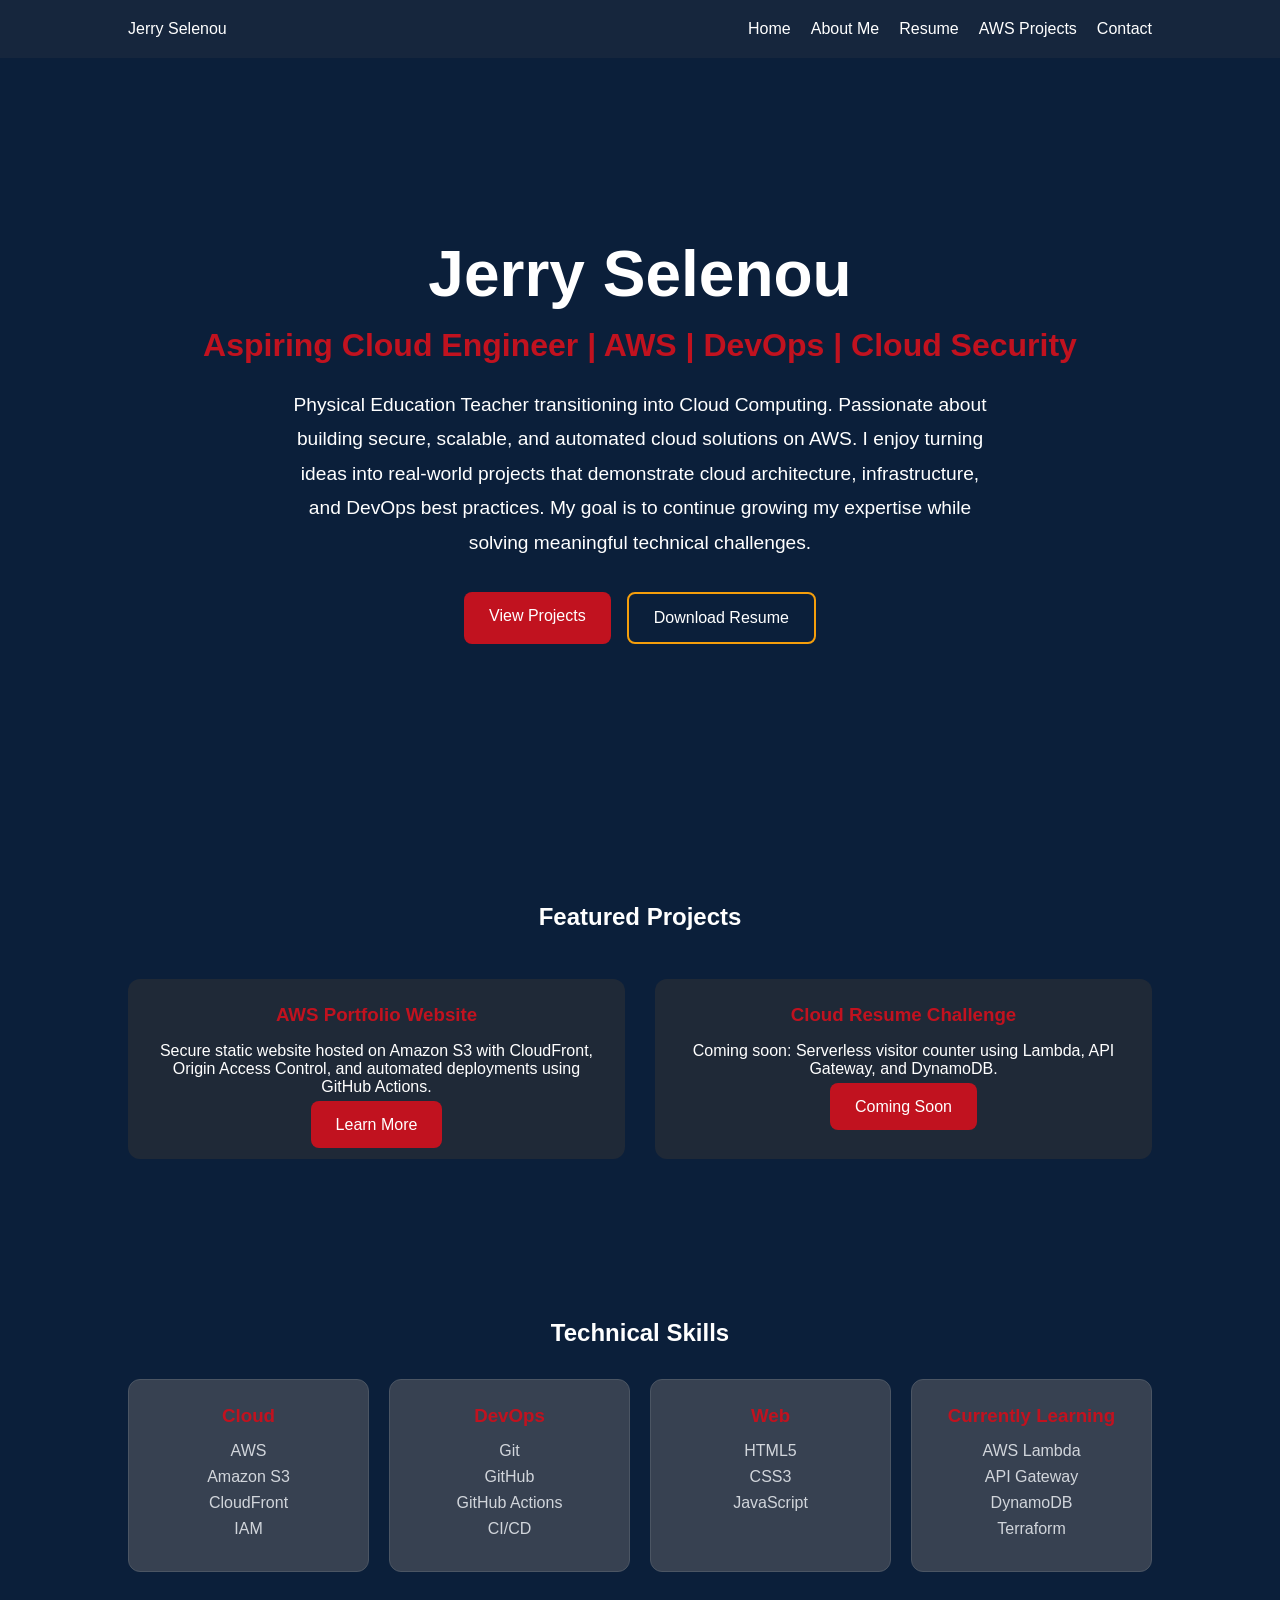
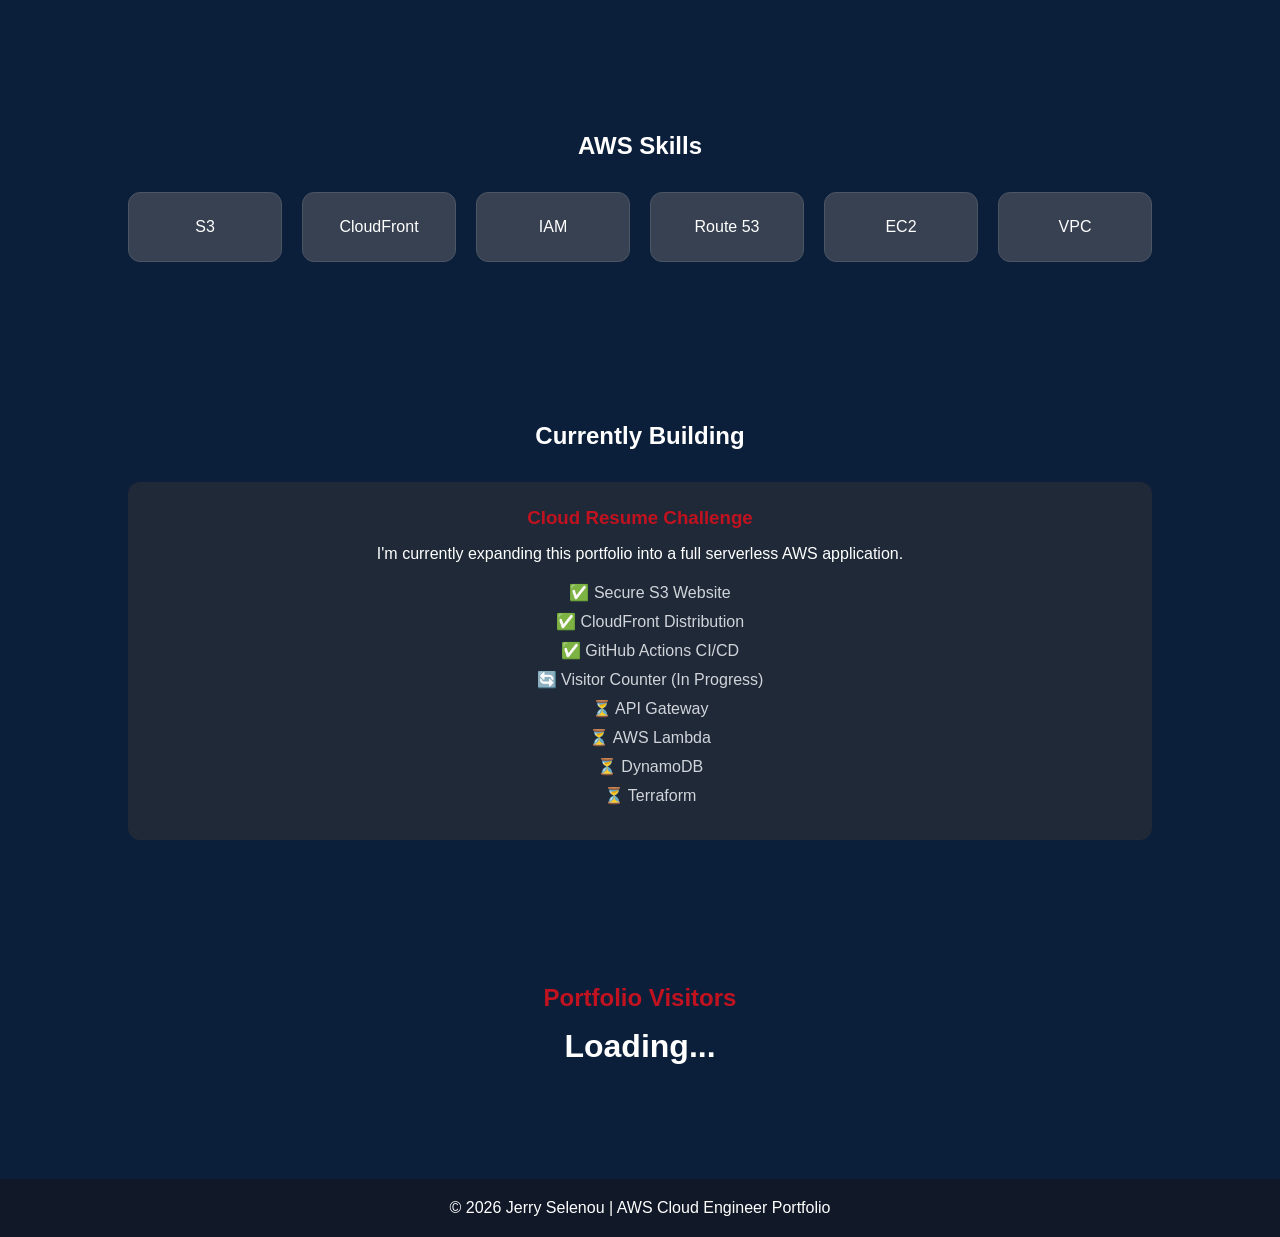
<file: index.html>
<!DOCTYPE html>
<html lang="en">
<head>
    <meta charset="UTF-8">
    <meta name="viewport" content="width=device-width, initial-scale=1.0">
    <title>Jerry Selenou | AWS Cloud Engineer</title>

    <link rel="icon" type="image/png" href="assets/images/favicon.png">
    <link rel="stylesheet" href="assets/css/style.css">
</head>
<body>

    <nav>
        <div class="logo">
            Jerry Selenou
        </div>

        <ul>
            <li><a href="index.html">Home</a></li>
            <li><a href="about.html">About Me</a></li>
            <li><a href="resume.html">Resume</a></li>
            <li><a href="projects.html">AWS Projects</a></li>
            <li><a href="contact.html">Contact</a></li>
        </ul>
    </nav>

    <section class="hero">

        <div class="hero-content">
    
            <h1>Jerry Selenou</h1>
    
            <h2>Aspiring Cloud Engineer | AWS | DevOps | Cloud Security</h2>
    
            <p>
                Physical Education Teacher transitioning into Cloud Computing.
                Passionate about building secure, scalable, and automated cloud solutions on AWS. 
                I enjoy turning ideas into real-world projects that demonstrate cloud architecture, 
                infrastructure, and DevOps best practices. My goal is to continue growing my expertise 
                while solving meaningful technical challenges.
            </p>
    
            <div class="hero-buttons">
                <a href="projects.html" class="btn">View Projects</a>
                <a href="resume.html" class="btn-secondary">Download Resume</a>
            </div>
    
        </div>
    
    </section>
    <section class="featured-projects">

        <h2>Featured Projects</h2>
    
        <div class="project-grid">
    
            <div class="project-card">
                <h3>AWS Portfolio Website</h3>
    
                <p>
                    Secure static website hosted on Amazon S3 with CloudFront,
                    Origin Access Control, and automated deployments using
                    GitHub Actions.
                </p>
    
                <a href="projects.html" class="btn">
                    Learn More
                </a>
                
            </div>
    
            <div class="project-card">
                <h3>Cloud Resume Challenge</h3>
    
                <p>
                    Coming soon: Serverless visitor counter using
                    Lambda, API Gateway, and DynamoDB.
                </p>
    
                <a href="projects.html" class="btn">
                    Coming Soon
                </a>
            </div>
    
        </div>
    
    </section>
    <section class="skills">

        <h2>Technical Skills</h2>
    
        <div class="skills-grid">
    
            <div class="skill-card">
                <h3>Cloud</h3>
                <p>AWS</p>
                <p>Amazon S3</p>
                <p>CloudFront</p>
                <p>IAM</p>
            </div>
    
            <div class="skill-card">
                <h3>DevOps</h3>
                <p>Git</p>
                <p>GitHub</p>
                <p>GitHub Actions</p>
                <p>CI/CD</p>
            </div>
    
            <div class="skill-card">
                <h3>Web</h3>
                <p>HTML5</p>
                <p>CSS3</p>
                <p>JavaScript</p>
            </div>
    
            <div class="skill-card">
                <h3>Currently Learning</h3>
                <p>AWS Lambda</p>
                <p>API Gateway</p>
                <p>DynamoDB</p>
                <p>Terraform</p>
            </div>
    
        </div>
    
    </section>
    <section class="skills">

        <h2>AWS Skills</h2>
    
        <div class="skills-grid">
    
            <div class="skill-card">S3</div>
    
            <div class="skill-card">CloudFront</div>
    
            <div class="skill-card">IAM</div>
    
            <div class="skill-card">Route 53</div>
    
            <div class="skill-card">EC2</div>
    
            <div class="skill-card">VPC</div>
    
        </div>
    
    </section>
    <section class="current-project">

        <h2>Currently Building</h2>
    
        <div class="project-card">
    
            <h3>Cloud Resume Challenge</h3>
    
            <p>
                I'm currently expanding this portfolio into a full serverless AWS application.
            </p>
    
            <ul>
                <li>✅ Secure S3 Website</li>
                <li>✅ CloudFront Distribution</li>
                <li>✅ GitHub Actions CI/CD</li>
                <li>🔄 Visitor Counter (In Progress)</li>
                <li>⏳ API Gateway</li>
                <li>⏳ AWS Lambda</li>
                <li>⏳ DynamoDB</li>
                <li>⏳ Terraform</li>
            </ul>
    
        </div>
    
    </section>
    <section class="visitor-counter">
        <h2>Portfolio Visitors</h2>
        <p>
            <span id="visitor-count">Loading...</span>
        </p>
    </section>
    <footer>
        <p>
            © 2026 Jerry Selenou | AWS Cloud Engineer Portfolio
        </p>
    </footer>
    <script src="assets/js/visitor-counter.js"></script>
</body>
</html>
</file>
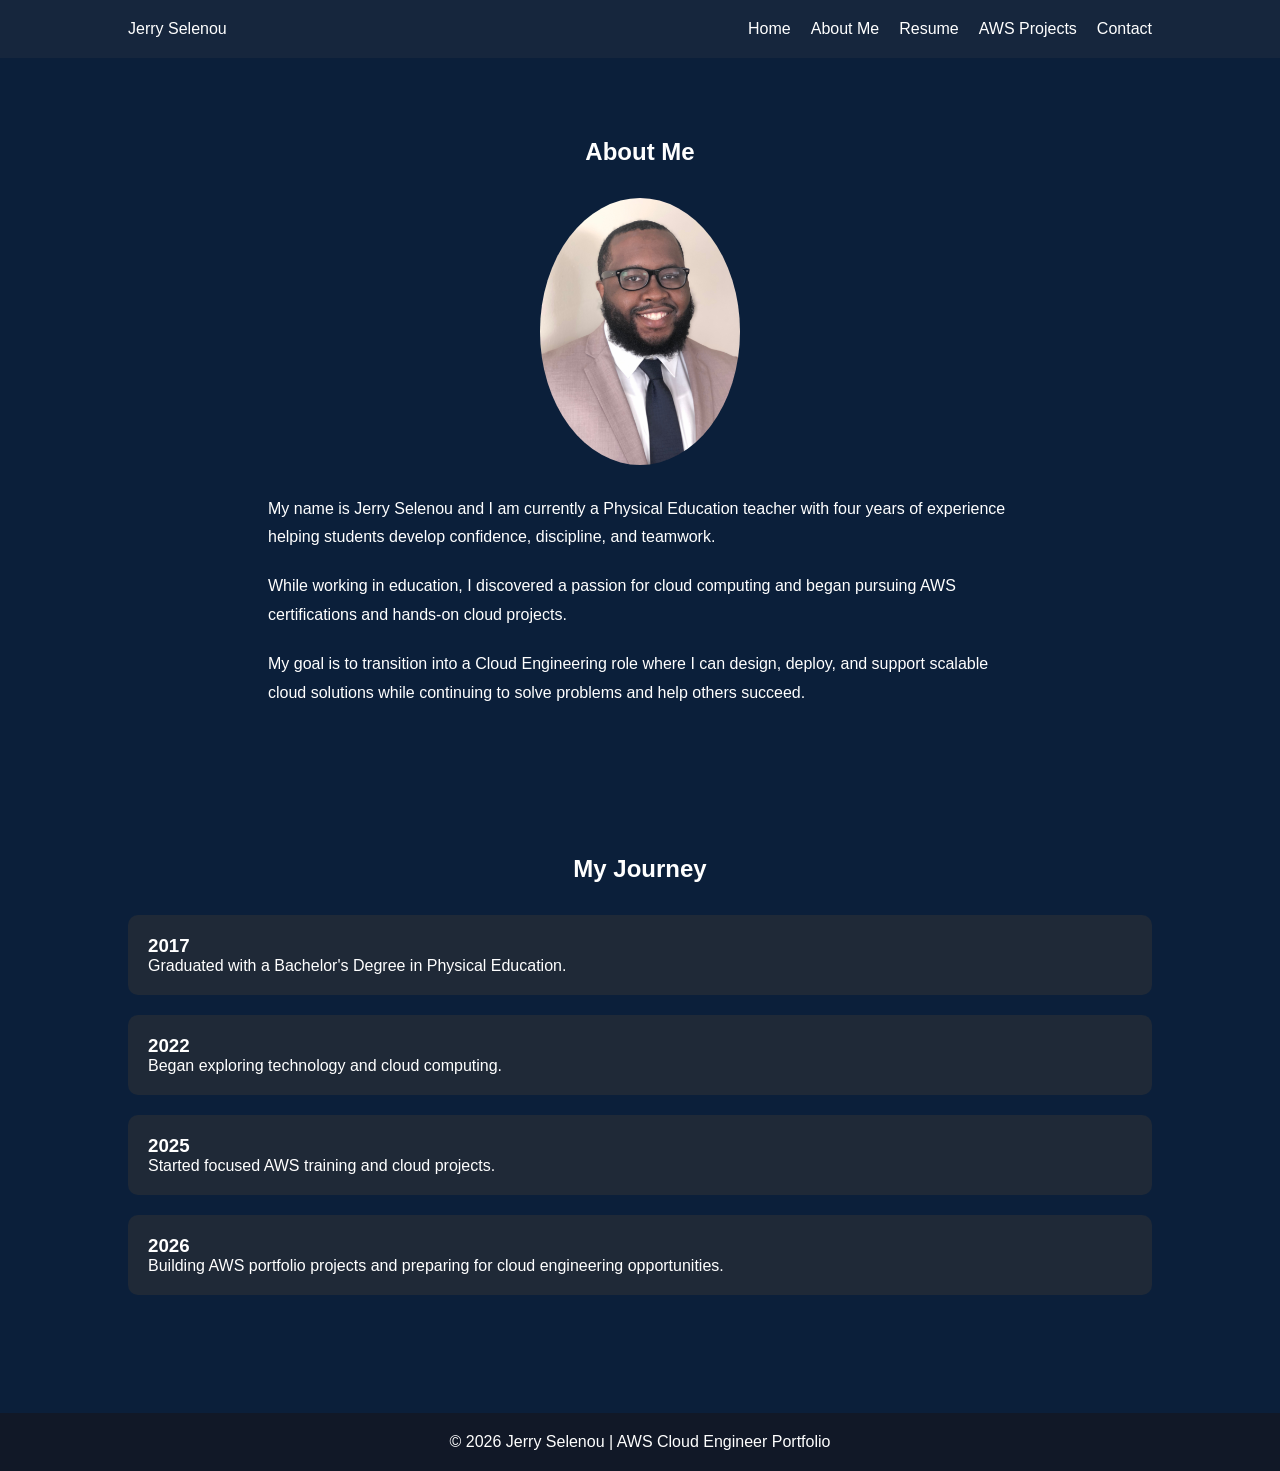
<file: about.html>
<!DOCTYPE html>
<html lang="en">

<head>
    <meta charset="UTF-8">
    <meta name="viewport" content="width=device-width, initial-scale=1.0">
    <title>About Me</title>
    
    <link rel="icon" type="image/png" href="assets/images/favicon.png">
    <link rel="stylesheet" href="assets/css/style.css">
</head>

<body>

    <nav>
        <div class="logo">Jerry Selenou</div>

        <ul>
            <li><a href="index.html">Home</a></li>
            <li><a href="about.html">About Me</a></li>
            <li><a href="resume.html">Resume</a></li>
            <li><a href="projects.html">AWS Projects</a></li>
            <li><a href="contact.html">Contact</a></li>
        </ul>
    </nav>

    <section class="about">

        <h1>About Me</h1>
        <img src="assets/images/jerry-headshot.jpeg"
            alt="Jerry Selenou"
            class="profile-pic">

        <p>
            My name is Jerry Selenou and I am currently a Physical Education
            teacher with four years of experience helping students develop
            confidence, discipline, and teamwork.
        </p>

        <p>
            While working in education, I discovered a passion for cloud
            computing and began pursuing AWS certifications and hands-on
            cloud projects.
        </p>

        <p>
            My goal is to transition into a Cloud Engineering role where I
            can design, deploy, and support scalable cloud solutions while
            continuing to solve problems and help others succeed.
        </p>

    </section>

    <section class="timeline">

        <h2>My Journey</h2>

        <div class="timeline-card">
            <h3>2017</h3>
            <p>Graduated with a Bachelor's Degree in Physical Education.</p>
        </div>

        <div class="timeline-card">
            <h3>2022</h3>
            <p>Began exploring technology and cloud computing.</p>
        </div>

        <div class="timeline-card">
            <h3>2025</h3>
            <p>Started focused AWS training and cloud projects.</p>
        </div>

        <div class="timeline-card">
            <h3>2026</h3>
            <p>Building AWS portfolio projects and preparing for cloud engineering opportunities.</p>
        </div>

    </section>
    <footer>
        <p>
            © 2026 Jerry Selenou | AWS Cloud Engineer Portfolio
        </p>
    </footer>
</body>

</html>
</file>
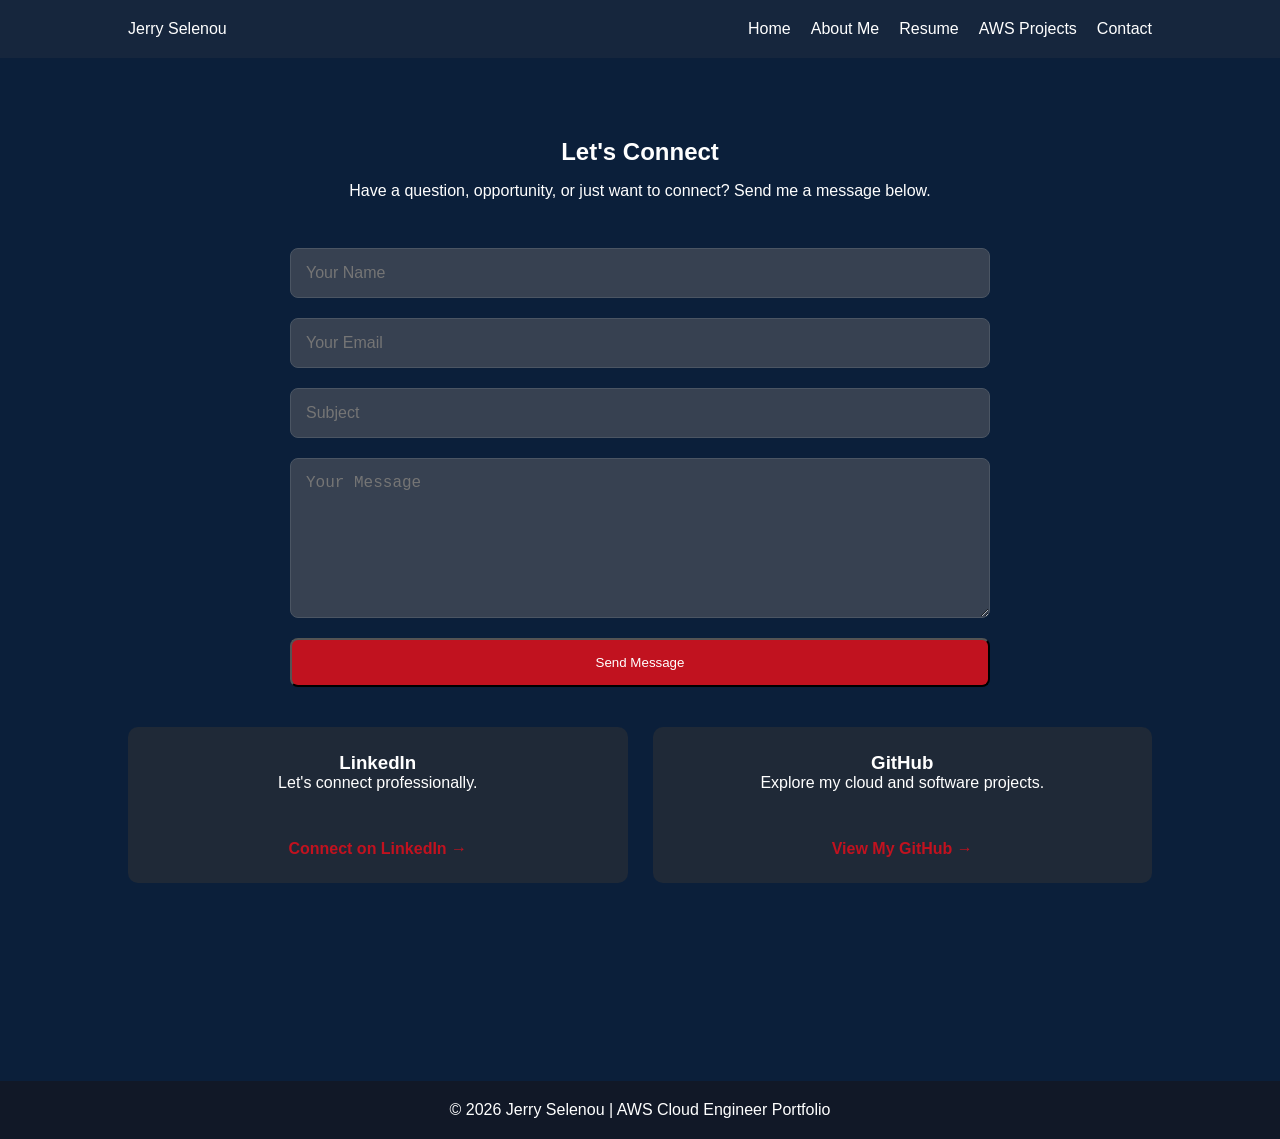
<file: contact.html>
<!DOCTYPE html>
<html lang="en">

<head>
    <meta charset="UTF-8">
    <meta name="viewport" content="width=device-width, initial-scale=1.0">
    <title>Contact Me</title>
    
    <link rel="icon" type="image/png" href="assets/images/favicon.png">
     <link rel="stylesheet" href="assets/css/style.css">
</head>

<body>

    <nav>
        <div class="logo">Jerry Selenou</div>

        <ul>
            <li><a href="index.html">Home</a></li>
            <li><a href="about.html">About Me</a></li>
            <li><a href="resume.html">Resume</a></li>
            <li><a href="projects.html">AWS Projects</a></li>
            <li><a href="contact.html">Contact</a></li>
        </ul>
    </nav>

    <section class="contact">

        <h1>Let's Connect</h1>
    
        <p>
            Have a question, opportunity, or just want to connect? Send me a message below.
        </p>
    
        <form id="contact-form">
    
            <input
                type="text"
                id="name"
                placeholder="Your Name"
                required
            >
    
            <input
                type="email"
                id="email"
                placeholder="Your Email"
                required
            >
    
            <input
                type="text"
                id="subject"
                placeholder="Subject"
                required
            >
    
            <textarea
                id="message"
                rows="6"
                placeholder="Your Message"
                required
            ></textarea>
    
            <button type="submit" class="btn">
                Send Message
            </button>
    
        </form>
        <div class="social-links">

            <div class="contact-card">
                <h3>LinkedIn</h3>
                <p>Let's connect professionally.</p>
        
                <a href="https://www.linkedin.com/in/jerryselenou/" target="_blank">
                    Connect on LinkedIn →
                </a>
            </div>
        
            <div class="contact-card">
                <h3>GitHub</h3>
                <p>Explore my cloud and software projects.</p>
        
                <a href="https://github.com/JayKamikaze/" target="_blank">
                    View My GitHub →
                </a>
            </div>
        
        </div>
    
        <p id="status-message"></p>
    
    </section>
    <footer>
        <p>
            © 2026 Jerry Selenou | AWS Cloud Engineer Portfolio
        </p>
    </footer>
    <script src="assets/js/contact.js"></script>
</body>
</html>
</file>
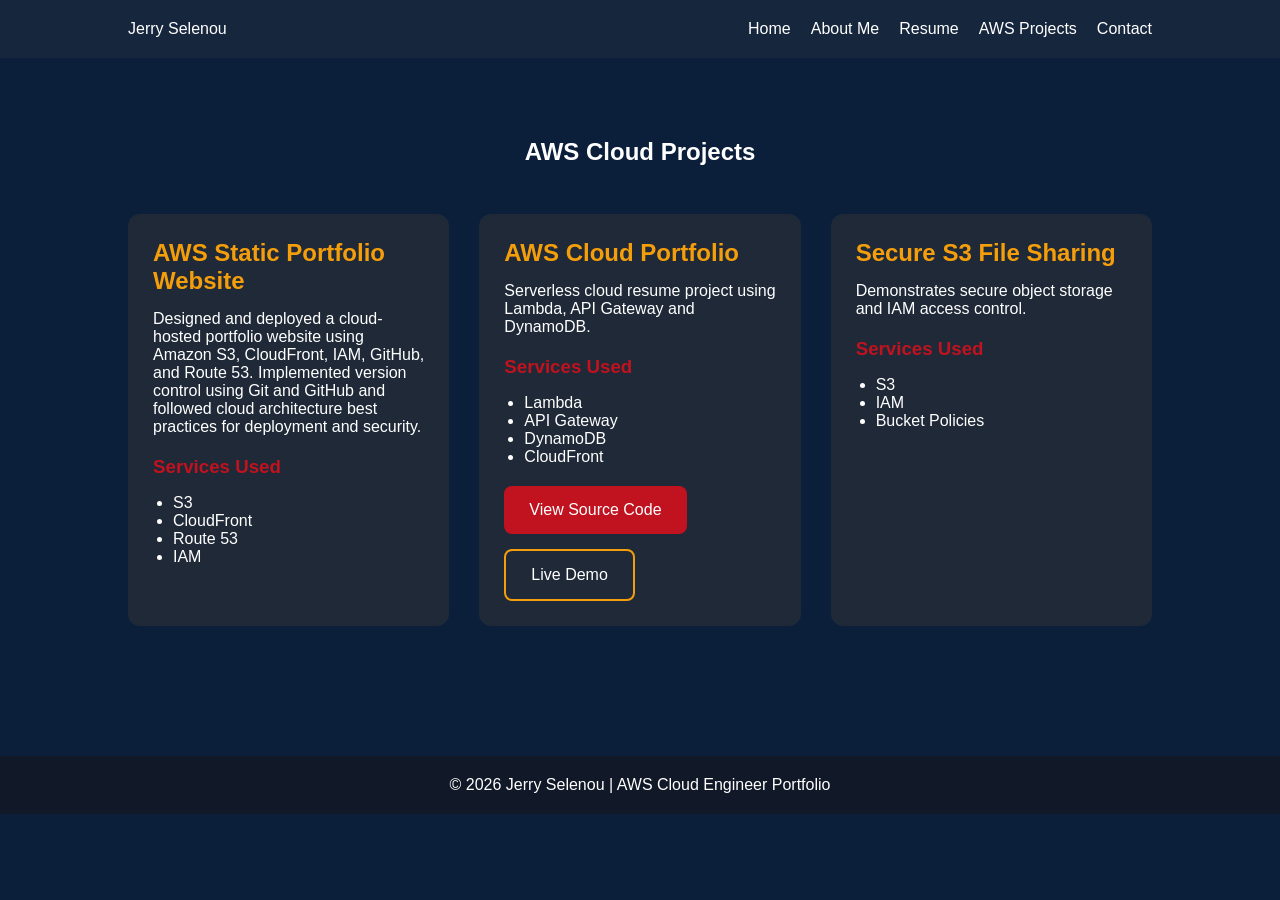
<file: projects.html>
<!DOCTYPE html>
<html lang="en">

<head>
    <meta charset="UTF-8">
    <meta name="viewport" content="width=device-width, initial-scale=1.0">
    <title>AWS Projects</title>

    <link rel="icon" type="image/png" href="assets/images/favicon.png">
    <link rel="stylesheet" href="assets/css/style.css">
</head>

<body>

    <nav>
        <div class="logo">Jerry Selenou</div>

        <ul>
            <li><a href="index.html">Home</a></li>
            <li><a href="about.html">About Me</a></li>
            <li><a href="resume.html">Resume</a></li>
            <li><a href="projects.html">AWS Projects</a></li>
            <li><a href="contact.html">Contact</a></li>
        </ul>
    </nav>

    <section class="projects">

        <h1>AWS Cloud Projects</h1>

        <div class="project-grid">

            <div class="project-card">

                <h2>AWS Static Portfolio Website</h2>

                <p>
                    Designed and deployed a cloud-hosted portfolio website using Amazon S3,
                    CloudFront, IAM, GitHub, and Route 53.

                    Implemented version control using Git and GitHub and followed
                    cloud architecture best practices for deployment and security.
                </p>

                <h3>Services Used</h3>

                <ul>
                    <li>S3</li>
                    <li>CloudFront</li>
                    <li>Route 53</li>
                    <li>IAM</li>
                </ul>

            </div>

            <div class="project-card">

                <h2>AWS Cloud Portfolio</h2>

                <p>
                    Serverless cloud resume project using
                    Lambda, API Gateway and DynamoDB.
                </p>

                <h3>Services Used</h3>

                <ul>
                    <li>Lambda</li>
                    <li>API Gateway</li>
                    <li>DynamoDB</li>
                    <li>CloudFront</li>
                </ul>
                <div class="project-buttons">
                    <a href="https://github.com/JayKamikaze/AWS-WEBSITE-PORTFOLIO"
                       target="_blank"
                       class="btn">
                        View Source Code
                    </a>
            
                    <a href="https://dip5p00fyp9mj.cloudfront.net"
                       target="_blank"
                       class="btn-secondary">
                        Live Demo
                    </a>
                </div>

            </div>

            <div class="project-card">

                <h2>Secure S3 File Sharing</h2>

                <p>
                    Demonstrates secure object storage and
                    IAM access control.
                </p>

                <h3>Services Used</h3>

                <ul>
                    <li>S3</li>
                    <li>IAM</li>
                    <li>Bucket Policies</li>
                </ul>

            </div>

        </div>

    </section>
    <footer>
        <p>
            © 2026 Jerry Selenou | AWS Cloud Engineer Portfolio
        </p>
    </footer>
</body>

</html>
</file>
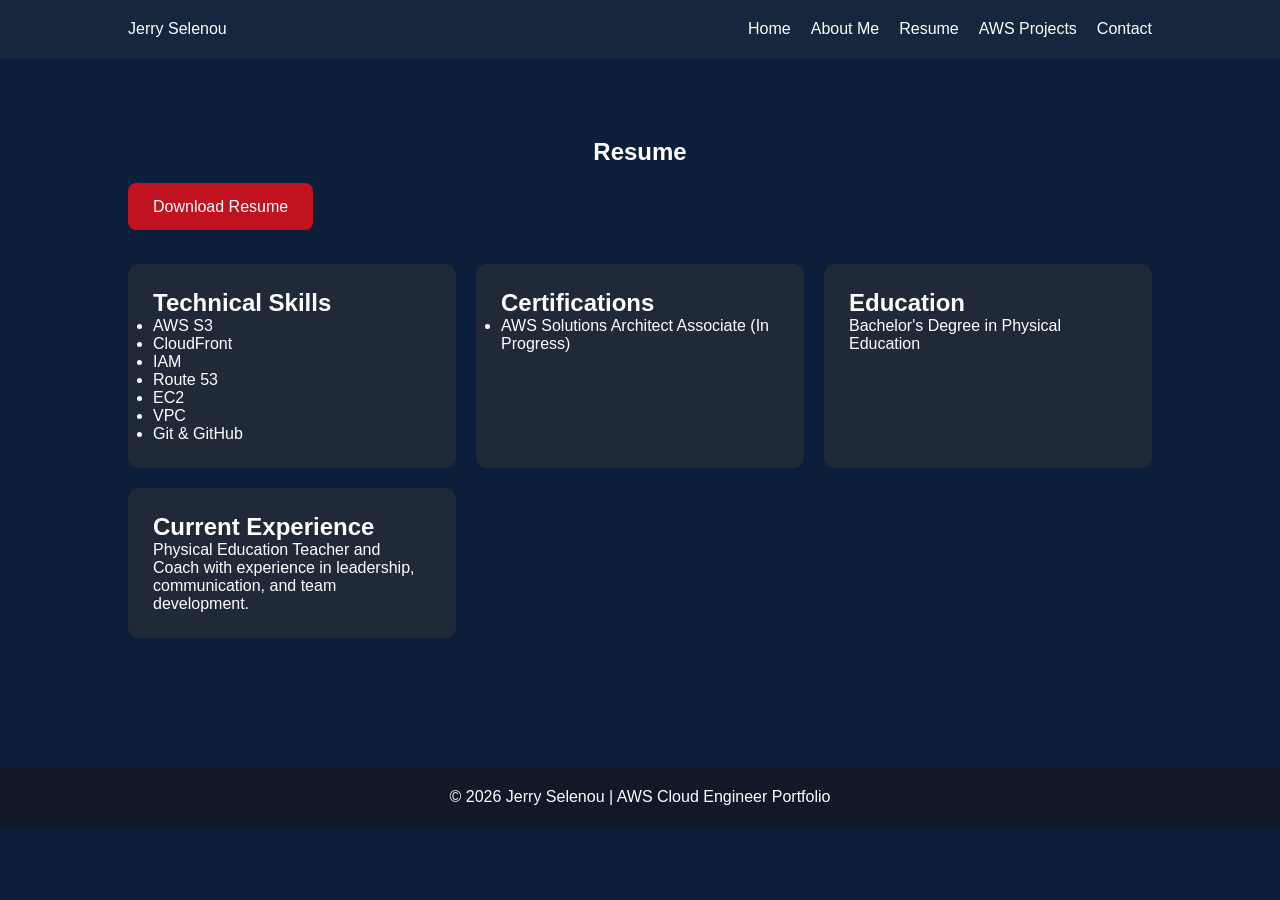
<file: resume.html>
<!DOCTYPE html>
<html lang="en">

<head>
    <meta charset="UTF-8">
    <meta name="viewport" content="width=device-width, initial-scale=1.0">
    <title>Resume</title>

    <link rel="icon" type="image/png" href="assets/images/favicon.png">
     <link rel="stylesheet" href="assets/css/style.css">
</head>

<body>

    <nav>
        <div class="logo">Jerry Selenou</div>

        <ul>
            <li><a href="index.html">Home</a></li>
            <li><a href="about.html">About Me</a></li>
            <li><a href="resume.html">Resume</a></li>
            <li><a href="projects.html">AWS Projects</a></li>
            <li><a href="contact.html">Contact</a></li>
        </ul>
    </nav>

    <section class="resume-section">

        <h1>Resume</h1>

        <a href="assets/resume/Jerry_Selenou_Resume_Tech.pdf"
           class="btn"
           download>
           Download Resume
        </a>

        <div class="resume-grid">

            <div class="resume-card">
                <h2>Technical Skills</h2>

                <ul>
                    <li>AWS S3</li>
                    <li>CloudFront</li>
                    <li>IAM</li>
                    <li>Route 53</li>
                    <li>EC2</li>
                    <li>VPC</li>
                    <li>Git & GitHub</li>
                </ul>
            </div>

            <div class="resume-card">
                <h2>Certifications</h2>

                <ul>
                    <li>AWS Solutions Architect Associate (In Progress)</li>
                </ul>
            </div>

            <div class="resume-card">
                <h2>Education</h2>

                <p>
                    Bachelor's Degree in Physical Education
                </p>
            </div>

            <div class="resume-card">
                <h2>Current Experience</h2>

                <p>
                    Physical Education Teacher and Coach
                    with experience in leadership,
                    communication, and team development.
                </p>
            </div>

        </div>

    </section>
    <footer>
        <p>
            © 2026 Jerry Selenou | AWS Cloud Engineer Portfolio
        </p>
    </footer>
</body>
</html>
</file>
<file: assets/css/style.css>
* {
    margin: 0;
    padding: 0;
    box-sizing: border-box;
}

body {
    font-family: Arial, sans-serif;
    background: #0B1F3A;
    color: white;
}

nav {
    position: sticky;
    top: 0;
    z-index: 1000;

    display: flex;
    justify-content: space-between;
    align-items: center;

    padding: 20px 10%;
    background: #16263D;
}

nav ul {
    display: flex;
    list-style: none;
    gap: 20px;
}

nav a {
    text-decoration: none;
    color: white;
}

.hero {
    height: 80vh;

    display: flex;
    flex-direction: column;
    justify-content: center;
    align-items: center;

    text-align: center;

    padding: 20px;
}

.hero h1 {
    font-size: 3rem;
    margin-bottom: 20px;
}

.hero p {
    max-width: 700px;
    font-size: 1.2rem;
    margin-bottom: 30px;
}

.btn {
    background: #C1121F;
    color: white;

    padding: 15px 25px;

    text-decoration: none;

    border-radius: 8px;
}

.btn:hover,
.btn-secondary:hover {
    background: #DC2626;
    transition: 0.3s ease;
}

.hero {
    min-height: 85vh;
    display: flex;
    justify-content: center;
    align-items: center;
    text-align: center;
    padding: 2rem;
}

.hero-content {
    max-width: 900px;
    margin: 0 auto;
    text-align: center;
}

.hero h1 {
    font-size: 4rem;
    margin-bottom: 1rem;
}

.hero h2 {
    font-size: 2rem;
    color: #C1121F;
    margin-bottom: 1.5rem;
}

.hero p {
    max-width: 700px;
    margin: 0 auto 2rem auto;
    font-size: 1.2rem;
    line-height: 1.8;
}

.hero-buttons {
    display: flex;
    justify-content: center;
    gap: 1rem;
}

.btn-secondary {
    background: transparent;
    border: 2px solid #f59e0b;
    color: white;
    padding: 15px 25px;
    text-decoration: none;
    border-radius: 8px;
}
.skills {
    padding: 5rem 10%;
    text-align: center;
}

.skills h2 {
    margin-bottom: 2rem;
}

.skills-grid {
    display: grid;
    grid-template-columns: repeat(auto-fit, minmax(150px, 1fr));
    gap: 20px;
}

.skill-card {
    background: #374151;
    padding: 25px;
    border-radius: 12px;
    border: 1px solid #4B5563;
    transition: all 0.3s ease;
}

.skill-card:hover {
    transform: translateY(-6px);
    border-color: #C1121F;
}

.skill-card h3 {
    color: #C1121F;
    margin-bottom: 15px;
}

.skill-card p {
    margin-bottom: 8px;
    color: #D1D5DB;
}

.projects {
    padding: 5rem 10%;
}

.projects h1 {
    text-align: center;
    margin-bottom: 3rem;
}

.project-grid {
    display: grid;
    grid-template-columns: repeat(auto-fit, minmax(300px, 1fr));
    gap: 30px;
}

.project-card {
    background: #1f2937;
    padding: 25px;
    border-radius: 12px;
}

.project-card h2 {
    color: #f59e0b;
    margin-bottom: 15px;
}

.project-card p {
    margin-bottom: 20px;
}

.project-card ul {
    margin-left: 20px;
}

.about {
    padding: 5rem 10%;
    max-width: 1000px;
    margin: auto;
}

.about h1 {
    text-align: center;
    margin-bottom: 2rem;
}

.about p {
    margin-bottom: 20px;
    line-height: 1.8;
}

.timeline {
    padding: 3rem 10%;
}

.timeline h2 {
    text-align: center;
    margin-bottom: 2rem;
}

.timeline-card {
    background: #1f2937;
    padding: 20px;
    border-radius: 10px;
    margin-bottom: 20px;
}

.profile-pic {
    width: 200px;
    border-radius: 50%;
    display: block;
    margin: 0 auto 30px auto;
}

.resume-section {
    padding: 5rem 10%;
}

.resume-section h1 {
    text-align: center;
    margin-bottom: 2rem;
}

.resume-grid {
    margin-top: 3rem;

    display: grid;

    grid-template-columns:
        repeat(auto-fit, minmax(300px, 1fr));

    gap: 20px;
}

.resume-card {
    background: #1f2937;

    padding: 25px;

    border-radius: 10px;
}

.contact {
    padding: 5rem 10%;
    text-align: center;
}

.contact h1 {
    margin-bottom: 1rem;
}

.contact p {
    margin-bottom: 3rem;
}

.contact-card {
    background: #1f2937;
    padding: 25px;
    border-radius: 10px;
    margin-bottom: 20px;
}

.contact-card a {
    color: #f59e0b;
    text-decoration: none;
}

.featured-projects {
    padding: 5rem 10%;
    text-align: center;
}

.featured-projects h2 {
    margin-bottom: 3rem;
}

.project-card h3 {
    margin-bottom: 1rem;
    color: #C1121F;
}

.current-project {
    padding: 5rem 10%;
    text-align: center;
}

.current-project h2 {
    margin-bottom: 2rem;
}

.current-project ul {
    list-style: none;
    margin-top: 20px;
}

.current-project li {
    margin: 10px 0;
    color: #D1D5DB;
}

.visitor-counter {
    text-align: center;
    padding: 4rem 2rem;
}

.visitor-counter h2 {
    color: #C1121F;
    margin-bottom: 1rem;
}

.visitor-text {
    font-size: 1.3rem;
    color: #D1D5DB;
}

#visitor-count {
    font-size: 2rem;
    font-weight: bold;
    color: white;
}

#contact-form {
    max-width: 700px;
    margin: 40px auto;

    display: flex;
    flex-direction: column;
    gap: 20px;
}

#contact-form input,
#contact-form textarea {
    background: #374151;
    color: white;
    border: 1px solid #4B5563;
    border-radius: 8px;
    padding: 15px;
    font-size: 1rem;
}

#contact-form input:focus,
#contact-form textarea:focus {
    outline: none;
    border-color: #C1121F;
}

#contact-form textarea {
    resize: vertical;
    min-height: 160px;
}

#status-message {
    text-align: center;
    margin-top: 20px;
    color: #D1D5DB;
}

.social-links {
    display: grid;
    grid-template-columns: repeat(auto-fit, minmax(280px, 1fr));
    gap: 20px;
    margin-top: 50px;
}

.social-links .contact-card {
    text-align: center;
}

.social-links a {
    color: #C1121F;
    text-decoration: none;
    font-weight: bold;
}

.social-links a:hover {
    text-decoration: underline;
}

.project-buttons {
    display: flex;
    gap: 15px;
    margin-top: 20px;
    flex-wrap: wrap;
}

.social-links {
    display: grid;
    grid-template-columns: repeat(auto-fit, minmax(300px, 1fr));
    gap: 25px;
    margin-top: 40px;
}

.social-links .contact-card {
    text-align: center;
}

.social-links a {
    color: #C1121F;
    text-decoration: none;
    font-weight: bold;
}

.social-links a:hover {
    text-decoration: underline;
}

footer {
    text-align: center;
    padding: 20px;
    background: #111827;
    margin-top: 50px;
}
</file>
